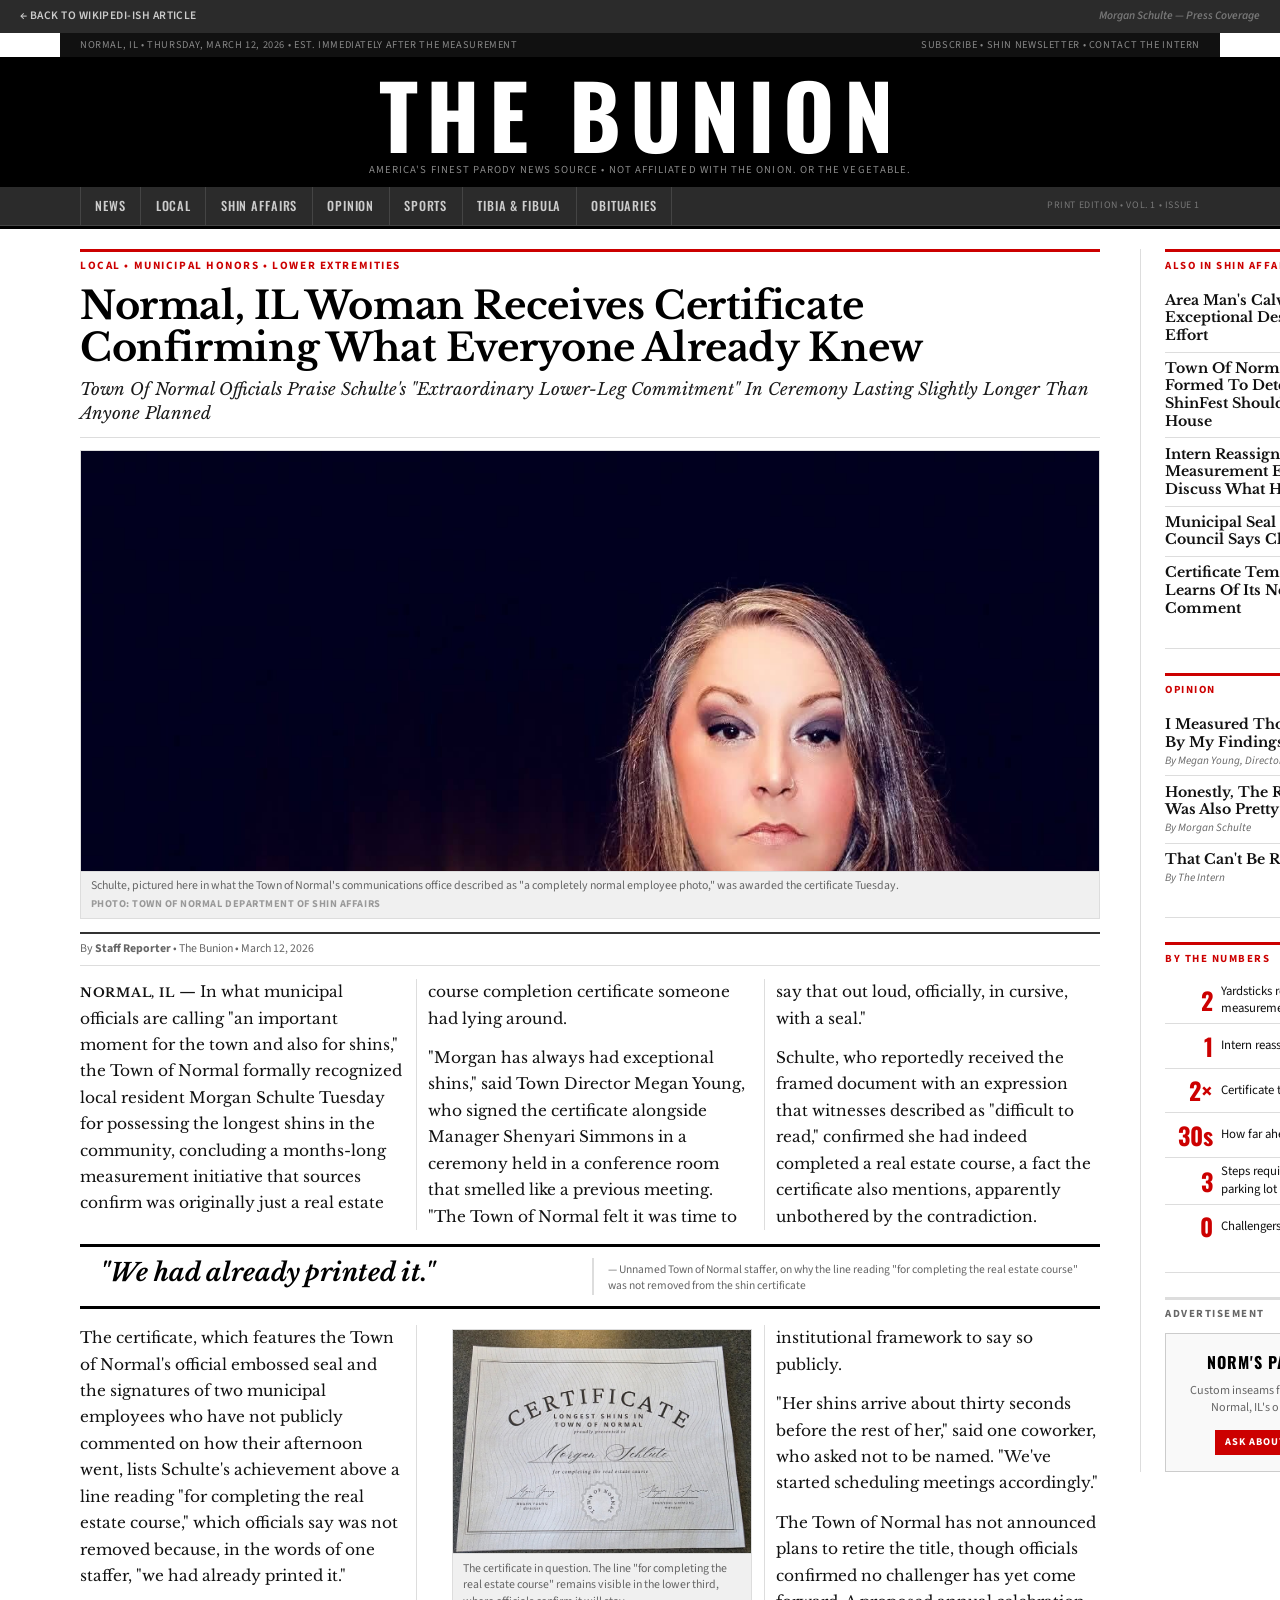
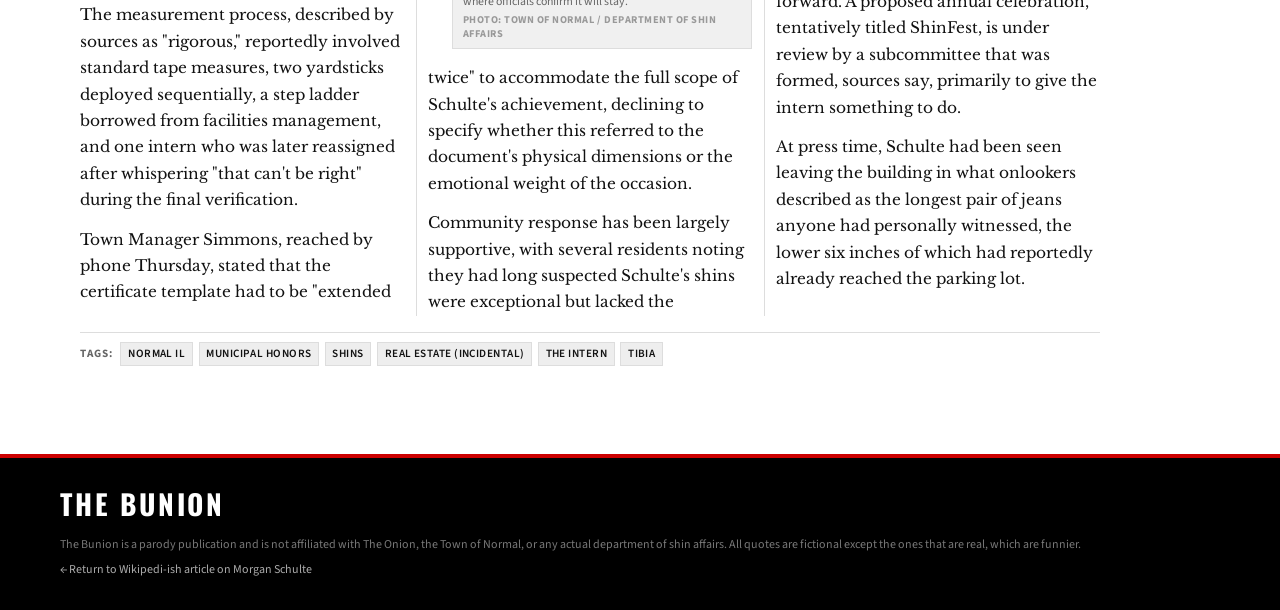
<file: press.html>
<!doctype html>
<html lang="en">
  <head>
    <meta charset="utf-8" />
    <meta name="viewport" content="width=device-width, initial-scale=1" />
    <title>Press Coverage – Morgan Schulte, Longest Shin Champion</title>
    <meta name="description" content="Breaking news coverage of Morgan Schulte's historic shin recognition from The Bunion, America's Finest Parody News Source." />
    <link rel="preconnect" href="https://fonts.googleapis.com" />
    <link rel="preconnect" href="https://fonts.gstatic.com" crossorigin />
    <link href="https://fonts.googleapis.com/css2?family=Oswald:wght@400;500;600;700&family=Libre+Baskerville:ital,wght@0,400;0,700;1,400&family=Source+Sans+3:ital,wght@0,400;0,600;0,700;1,400&display=swap" rel="stylesheet" />
    <link rel="stylesheet" href="press.css" />
  </head>
  <body class="press-page">

    <!-- ===================== SITE NAV ===================== -->
    <div class="site-nav-bar">
      <a href="index.html" class="site-nav-bar__home">← Back to Wikipedi-ish article</a>
      <span class="site-nav-bar__title">Morgan Schulte — Press Coverage</span>
    </div>

    <!-- ===================== ONION HEADER ===================== -->
    <header class="onion-header">

      <!-- 1. Utility bar -->
      <div class="onion-header__utility">
        <div class="onion-header__utility-left">Normal, IL &bull; Thursday, March 12, 2026 &bull; Est. immediately after the measurement</div>
        <div class="onion-header__utility-right">
          <a href="#">Subscribe</a> &bull;
          <a href="#">Shin Newsletter</a> &bull;
          <a href="#">Contact The Intern</a>
        </div>
      </div>

      <!-- 2. Nameplate — black bar, white condensed bold -->
      <div class="onion-header__nameplate-wrap">
        <span class="onion-header__nameplate">The Bunion</span>
        <span class="onion-header__tagline">America's Finest Parody News Source &bull; Not affiliated with The Onion. Or the vegetable.</span>
      </div>

      <!-- 3. Section nav — dark charcoal bar -->
      <div class="onion-header__nav-wrap">
        <div class="onion-header__nav-inner">
          <nav class="onion-nav">
            <a href="#">News</a>
            <a href="#">Local</a>
            <a href="#">Shin Affairs</a>
            <a href="#">Opinion</a>
            <a href="#">Sports</a>
            <a href="#">Tibia &amp; Fibula</a>
            <a href="#">Obituaries</a>
          </nav>
          <div class="onion-header__edition">Print Edition &bull; Vol. 1 &bull; Issue 1</div>
        </div>
      </div>

    </header>

    <!-- ===================== MAIN CONTENT ===================== -->
    <main class="onion-main">
      <div class="onion-layout">

        <!-- PRIMARY ARTICLE -->
        <article class="onion-article onion-article--lead">

          <div class="onion-article__category">LOCAL &bull; MUNICIPAL HONORS &bull; LOWER EXTREMITIES</div>

          <h1 class="onion-article__headline">
            Normal, IL Woman Receives Certificate Confirming What Everyone Already Knew
          </h1>

          <h2 class="onion-article__deck">
            Town Of Normal Officials Praise Schulte's "Extraordinary Lower-Leg Commitment" In Ceremony Lasting Slightly Longer Than Anyone Planned
          </h2>

          <!-- LEAD PHOTO -->
          <figure class="onion-article__photo">
            <img src="assets/morgan-stage.png" alt="Morgan Schulte in leather jacket, dramatic stage lighting" />
            <figcaption>
              Schulte, pictured here in what the Town of Normal's communications office described as "a completely normal employee photo," was awarded the certificate Tuesday.
              <span class="photo-credit">Photo: Town of Normal Department of Shin Affairs</span>
            </figcaption>
          </figure>

          <div class="onion-article__byline">
            By <strong>Staff Reporter</strong> &bull; The Bunion &bull;
            <time datetime="2026-03-12">March 12, 2026</time>
          </div>

          <div class="onion-article__body">

            <p class="onion-article__dateline">
              <strong>NORMAL, IL</strong> — In what municipal officials are calling "an important moment for the town and also for shins," the Town of Normal formally recognized local resident Morgan Schulte Tuesday for possessing the longest shins in the community, concluding a months-long measurement initiative that sources confirm was originally just a real estate course completion certificate someone had lying around.
            </p>

            <p>
              "Morgan has always had exceptional shins," said Town Director Megan Young, who signed the certificate alongside Manager Shenyari Simmons in a ceremony held in a conference room that smelled like a previous meeting. "The Town of Normal felt it was time to say that out loud, officially, in cursive, with a seal."
            </p>

            <p>
              Schulte, who reportedly received the framed document with an expression that witnesses described as "difficult to read," confirmed she had indeed completed a real estate course, a fact the certificate also mentions, apparently unbothered by the contradiction.
            </p>

            <!-- PULL QUOTE -->
            <aside class="onion-pullquote">
              <blockquote>
                "We had already printed it."
              </blockquote>
              <cite>— Unnamed Town of Normal staffer, on why the line reading "for completing the real estate course" was not removed from the shin certificate</cite>
            </aside>

            <p>
              The certificate, which features the Town of Normal's official embossed seal and the signatures of two municipal employees who have not publicly commented on how their afternoon went, lists Schulte's achievement above a line reading "for completing the real estate course," which officials say was not removed because, in the words of one staffer, "we had already printed it."
            </p>

            <p>
              The measurement process, described by sources as "rigorous," reportedly involved standard tape measures, two yardsticks deployed sequentially, a step ladder borrowed from facilities management, and one intern who was later reassigned after whispering "that can't be right" during the final verification.
            </p>

            <!-- CERTIFICATE PHOTO -->
            <figure class="onion-article__photo onion-article__photo--inline">
              <img src="assets/certificate.png" alt="Official Town of Normal certificate for Longest Shins, presented to Morgan Schulte, also mentioning real estate course completion" />
              <figcaption>
                The certificate in question. The line "for completing the real estate course" remains visible in the lower third, where officials confirm it will stay.
                <span class="photo-credit">Photo: Town of Normal / Department of Shin Affairs</span>
              </figcaption>
            </figure>

            <p>
              Town Manager Simmons, reached by phone Thursday, stated that the certificate template had to be "extended twice" to accommodate the full scope of Schulte's achievement, declining to specify whether this referred to the document's physical dimensions or the emotional weight of the occasion.
            </p>

            <p>
              Community response has been largely supportive, with several residents noting they had long suspected Schulte's shins were exceptional but lacked the institutional framework to say so publicly.
            </p>

            <p>
              "Her shins arrive about thirty seconds before the rest of her," said one coworker, who asked not to be named. "We've started scheduling meetings accordingly."
            </p>

            <p>
              The Town of Normal has not announced plans to retire the title, though officials confirmed no challenger has yet come forward. A proposed annual celebration, tentatively titled ShinFest, is under review by a subcommittee that was formed, sources say, primarily to give the intern something to do.
            </p>

            <p>
              At press time, Schulte had been seen leaving the building in what onlookers described as the longest pair of jeans anyone had personally witnessed, the lower six inches of which had reportedly already reached the parking lot.
            </p>

          </div><!-- /body -->

          <div class="onion-article__tags">
            <span>Tags:</span>
            <a href="#">Normal IL</a>
            <a href="#">Municipal honors</a>
            <a href="#">Shins</a>
            <a href="#">Real estate (incidental)</a>
            <a href="#">The intern</a>
            <a href="#">Tibia</a>
          </div>

        </article>

        <!-- SIDEBAR: RELATED / OTHER STORIES -->
        <aside class="onion-sidebar">

          <div class="onion-sidebar__section">
            <div class="onion-sidebar__heading">Also In Shin Affairs</div>
            <ul class="onion-sidebar__list">
              <li>
                <a href="#">Area Man's Calves Still Not Exceptional Despite Three Years Of Effort</a>
              </li>
              <li>
                <a href="#">Town Of Normal Subcommittee Formed To Determine Whether ShinFest Should Have A Bounce House</a>
              </li>
              <li>
                <a href="#">Intern Reassigned Following Measurement Event Refuses To Discuss What He Saw</a>
              </li>
              <li>
                <a href="#">Municipal Seal Now Features Tibia; Council Says Change Was "Overdue"</a>
              </li>
              <li>
                <a href="#">Certificate Template Designer Learns Of Its New Purpose, Declines Comment</a>
              </li>
            </ul>
          </div>

          <div class="onion-sidebar__section">
            <div class="onion-sidebar__heading">Opinion</div>
            <ul class="onion-sidebar__list">
              <li>
                <a href="#">I Measured Those Shins And I Stand By My Findings</a>
                <span class="onion-sidebar__byline">By Megan Young, Director</span>
              </li>
              <li>
                <a href="#">Honestly, The Real Estate Course Was Also Pretty Good</a>
                <span class="onion-sidebar__byline">By Morgan Schulte</span>
              </li>
              <li>
                <a href="#">That Can't Be Right</a>
                <span class="onion-sidebar__byline">By The Intern</span>
              </li>
            </ul>
          </div>

          <div class="onion-sidebar__section">
            <div class="onion-sidebar__heading">By The Numbers</div>
            <table class="onion-numbers">
              <tbody>
                <tr>
                  <td class="onion-numbers__stat">2</td>
                  <td>Yardsticks required for initial measurement</td>
                </tr>
                <tr>
                  <td class="onion-numbers__stat">1</td>
                  <td>Intern reassigned</td>
                </tr>
                <tr>
                  <td class="onion-numbers__stat">2×</td>
                  <td>Certificate template extensions</td>
                </tr>
                <tr>
                  <td class="onion-numbers__stat">30s</td>
                  <td>How far ahead of Morgan her shins arrive</td>
                </tr>
                <tr>
                  <td class="onion-numbers__stat">3</td>
                  <td>Steps required to cross a standard parking lot</td>
                </tr>
                <tr>
                  <td class="onion-numbers__stat">0</td>
                  <td>Challengers who have come forward</td>
                </tr>
              </tbody>
            </table>
          </div>

          <div class="onion-sidebar__section onion-sidebar__section--ad">
            <div class="onion-sidebar__heading">Advertisement</div>
            <div class="fake-ad">
              <div class="fake-ad__brand">NORM'S PANTS EMPORIUM</div>
              <div class="fake-ad__copy">Custom inseams for exceptional individuals.<br />Normal, IL's only shin-aware retailer.</div>
              <div class="fake-ad__cta">ASK ABOUT OUR TIBIA TIER™</div>
            </div>
          </div>

        </aside>

      </div><!-- /onion-layout -->
    </main>

    <!-- FOOTER -->
    <footer class="onion-footer">
      <div class="onion-footer__inner">
        <div class="onion-footer__nameplate">The Bunion</div>
        <p>The Bunion is a parody publication and is not affiliated with The Onion, the Town of Normal, or any actual department of shin affairs. All quotes are fictional except the ones that are real, which are funnier.</p>
        <p><a href="index.html">← Return to Wikipedi-ish article on Morgan Schulte</a></p>
      </div>
    </footer>

  </body>
</html>
</file>
<file: press.css>
/* ======================================================
   THE BUNION — press.css  (fully self-contained, no styles.css)
   ====================================================== */

/* Hard reset — overrides anything styles.css might inject */
html, body, div, span, h1, h2, h3, h4, h5, h6,
p, a, figure, figcaption, footer, header, main, nav,
aside, article, ul, ol, li, table, thead, tbody,
tfoot, tr, th, td, time, blockquote, cite {
  margin: 0;
  padding: 0;
  border: 0;
  font-size: 100%;
  font: inherit;
  vertical-align: baseline;
  box-sizing: border-box;
}
ol, ul { list-style: none; }
table { border-collapse: collapse; border-spacing: 0; }

/* ======================================================
   THE BUNION — press.css
   Visual style closely emulating The Onion newspaper layout.
   ====================================================== */

:root {
  --o-black:        #000000;
  --o-near-black:   #111111;
  --o-dark:         #1a1a1a;
  --o-charcoal:     #2b2b2b;
  --o-red:          #cc0000;
  --o-white:        #ffffff;
  --o-off-white:    #f4f4f4;
  --o-rule:         #dddddd;
  --o-rule-dark:    #333333;
  --o-text:         #111111;
  --o-muted:        #666666;
  --o-caption-bg:   #f0f0f0;
  --o-tag-bg:       #eeeeee;
  --o-ad-bg:        #f9f9f9;
  --o-ad-border:    #cccccc;

  --font-nameplate: 'Oswald', 'Arial Narrow', sans-serif;
  --font-nav:       'Oswald', 'Arial Narrow', sans-serif;
  --font-headline:  'Libre Baskerville', Georgia, serif;
  --font-body:      'Libre Baskerville', Georgia, serif;
  --font-ui:        'Source Sans 3', 'Helvetica Neue', Arial, sans-serif;

  --max-w: 1160px;
}

*, *::before, *::after { box-sizing: border-box; }
html { scroll-behavior: smooth; }

body.press-page {
  margin: 0;
  background: var(--o-white);
  color: var(--o-text);
  font-family: var(--font-body);
  font-size: 1rem;
  line-height: 1.6;
}

a { color: var(--o-near-black); text-decoration: none; }
a:hover { color: var(--o-red); text-decoration: underline; }
p { margin: 0 0 0.85em; }

/* ---- SITE NAV BAR ------------------------------------ */
.site-nav-bar {
  background: var(--o-charcoal);
  color: #aaa;
  font-family: var(--font-ui);
  font-size: 0.72rem;
  font-weight: 600;
  letter-spacing: 0.04em;
  text-transform: uppercase;
  padding: 0.45rem 1.25rem;
  display: flex;
  justify-content: space-between;
  align-items: center;
  gap: 1rem;
}
.site-nav-bar__home { color: #ccc; }
.site-nav-bar__home:hover { color: var(--o-white); text-decoration: none; }
.site-nav-bar__title { color: #777; font-style: italic; text-transform: none; letter-spacing: 0; }

/* ---- HEADER ------------------------------------------ */
.onion-header { border-bottom: 3px solid var(--o-black); }

/* Utility bar */
.onion-header__utility {
  background: var(--o-near-black);
  padding: 0.25rem 1.25rem;
  display: flex;
  justify-content: space-between;
  align-items: center;
  max-width: var(--max-w);
  margin: 0 auto;
}
.onion-header__utility-left,
.onion-header__utility-right {
  font-family: var(--font-ui);
  font-size: 0.65rem;
  color: #888;
  letter-spacing: 0.06em;
  text-transform: uppercase;
}
.onion-header__utility-right a { color: #888; }
.onion-header__utility-right a:hover { color: var(--o-red); text-decoration: none; }

/* Nameplate — big black bar, white condensed bold text */
.onion-header__nameplate-wrap {
  background: var(--o-black);
  padding: 0.7rem 1.25rem 0.6rem;
  text-align: center;
}
.onion-header__nameplate {
  font-family: var(--font-nameplate);
  font-size: clamp(2.8rem, 8vw, 5.5rem);
  font-weight: 700;
  color: var(--o-white);
  letter-spacing: 0.1em;
  text-transform: uppercase;
  line-height: 1;
  display: block;
}
.onion-header__tagline {
  font-family: var(--font-ui);
  font-size: 0.67rem;
  color: #888;
  letter-spacing: 0.1em;
  text-transform: uppercase;
  margin-top: 0.25rem;
  display: block;
}

/* Nav bar — dark charcoal */
.onion-header__nav-wrap {
  background: var(--o-charcoal);
  border-bottom: 1px solid #444;
}
.onion-header__nav-inner {
  max-width: var(--max-w);
  margin: 0 auto;
  padding: 0 1.25rem;
  display: flex;
  justify-content: space-between;
  align-items: center;
}
.onion-nav { display: flex; flex-wrap: wrap; }
.onion-nav a {
  font-family: var(--font-nav);
  font-size: 0.78rem;
  font-weight: 500;
  text-transform: uppercase;
  letter-spacing: 0.07em;
  color: #cccccc;
  padding: 0.55rem 0.9rem;
  display: inline-block;
  border-right: 1px solid #444;
}
.onion-nav a:first-child { border-left: 1px solid #444; }
.onion-nav a:hover {
  color: var(--o-white);
  background: var(--o-red);
  text-decoration: none;
}
.onion-header__edition {
  font-family: var(--font-ui);
  font-size: 0.62rem;
  color: #777;
  letter-spacing: 0.06em;
  text-transform: uppercase;
  white-space: nowrap;
  padding-left: 1rem;
}

/* ---- MAIN LAYOUT ------------------------------------- */
.onion-main {
  max-width: var(--max-w);
  margin: 0 auto;
  padding: 1.25rem 1.25rem 3rem;
}
.onion-layout {
  display: grid;
  grid-template-columns: 1fr 300px;
  gap: 2.5rem;
  align-items: start;
}

/* ---- ARTICLE ----------------------------------------- */
.onion-article__category {
  font-family: var(--font-ui);
  font-size: 0.7rem;
  font-weight: 700;
  letter-spacing: 0.14em;
  text-transform: uppercase;
  color: var(--o-red);
  border-top: 3px solid var(--o-red);
  padding-top: 0.3rem;
  margin-bottom: 0.65rem;
}

.onion-article__headline {
  font-family: var(--font-headline);
  font-size: clamp(1.6rem, 3.2vw, 2.4rem);
  font-weight: 700;
  line-height: 1.1;
  color: var(--o-black);
  margin: 0 0 0.5rem;
  letter-spacing: -0.01em;
}

.onion-article__deck {
  font-family: var(--font-body);
  font-size: 1.05rem;
  font-weight: 400;
  font-style: italic;
  color: var(--o-dark);
  line-height: 1.45;
  margin: 0 0 0.65rem;
  border-bottom: 1px solid var(--o-rule);
  padding-bottom: 0.65rem;
}

.onion-article__photo {
  margin: 0.75rem 0 0.85rem;
  border: 1px solid var(--o-rule);
}
.onion-article__photo img {
  width: 100%;
  height: auto;
  display: block;
  max-height: 420px;
  object-fit: cover;
  object-position: top center;
}
.onion-article__photo figcaption {
  font-family: var(--font-ui);
  font-size: 0.74rem;
  color: var(--o-muted);
  background: var(--o-caption-bg);
  border-top: 1px solid var(--o-rule);
  padding: 0.4rem 0.6rem;
  line-height: 1.4;
}
.photo-credit {
  display: block;
  font-weight: 700;
  font-size: 0.65rem;
  text-transform: uppercase;
  letter-spacing: 0.05em;
  color: #999;
  margin-top: 0.15rem;
}
.onion-article__photo--inline {
  float: right;
  width: 300px;
  margin: 0.25rem 0 1rem 1.5rem;
  clear: right;
}

.onion-article__byline {
  font-family: var(--font-ui);
  font-size: 0.74rem;
  color: var(--o-muted);
  border-top: 2px solid var(--o-rule-dark);
  border-bottom: 1px solid var(--o-rule);
  padding: 0.35rem 0;
  margin-bottom: 0.85rem;
}

/* 3-column body — The Onion signature layout */
.onion-article__body {
  font-size: 0.96rem;
  line-height: 1.72;
  column-count: 3;
  column-gap: 1.5rem;
  column-rule: 1px solid var(--o-rule);
}
.onion-article__body p { margin: 0 0 0.85em; }
.onion-article__dateline strong {
  font-size: 0.78rem;
  letter-spacing: 0.06em;
  text-transform: uppercase;
}

/* Pull quote breaks all columns */
.onion-pullquote {
  column-span: all;
  border-top: 3px solid var(--o-black);
  border-bottom: 3px solid var(--o-black);
  margin: 0.85rem 0 1rem;
  padding: 0.7rem 1.25rem;
  display: flex;
  align-items: flex-start;
  gap: 1.25rem;
}
.onion-pullquote blockquote {
  font-family: var(--font-headline);
  font-size: 1.55rem;
  font-style: italic;
  font-weight: 700;
  margin: 0;
  color: var(--o-black);
  line-height: 1.2;
  flex: 1;
}
.onion-pullquote cite {
  font-family: var(--font-ui);
  font-size: 0.72rem;
  color: var(--o-muted);
  font-style: normal;
  flex: 1;
  padding-top: 0.25rem;
  border-left: 2px solid var(--o-rule);
  padding-left: 0.85rem;
  line-height: 1.45;
}

.onion-article__tags {
  display: flex;
  flex-wrap: wrap;
  align-items: center;
  gap: 0.35rem;
  font-family: var(--font-ui);
  font-size: 0.7rem;
  color: var(--o-muted);
  border-top: 1px solid var(--o-rule);
  padding-top: 0.6rem;
  margin-top: 1rem;
}
.onion-article__tags > span {
  font-weight: 700;
  text-transform: uppercase;
  letter-spacing: 0.08em;
  margin-right: 0.15rem;
}
.onion-article__tags a {
  background: var(--o-tag-bg);
  color: var(--o-near-black);
  padding: 0.15em 0.6em;
  border: 1px solid #ddd;
  font-weight: 600;
  text-transform: uppercase;
  letter-spacing: 0.04em;
}
.onion-article__tags a:hover {
  background: var(--o-red);
  color: var(--o-white);
  border-color: var(--o-red);
  text-decoration: none;
}

/* ---- SIDEBAR ----------------------------------------- */
.onion-sidebar {
  border-left: 1px solid var(--o-rule);
  padding-left: 1.5rem;
}
.onion-sidebar__section {
  margin-bottom: 1.5rem;
  padding-bottom: 1.5rem;
  border-bottom: 1px solid var(--o-rule);
}
.onion-sidebar__section:last-child { border-bottom: none; margin-bottom: 0; padding-bottom: 0; }

.onion-sidebar__heading {
  font-family: var(--font-ui);
  font-size: 0.68rem;
  font-weight: 700;
  letter-spacing: 0.14em;
  text-transform: uppercase;
  color: var(--o-red);
  border-top: 3px solid var(--o-red);
  padding-top: 0.3rem;
  margin-bottom: 0.65rem;
}

.onion-sidebar__list { list-style: none; padding: 0; margin: 0; }
.onion-sidebar__list li {
  padding: 0.45rem 0;
  border-bottom: 1px solid var(--o-rule);
  line-height: 1.3;
}
.onion-sidebar__list li:last-child { border-bottom: none; }
.onion-sidebar__list a {
  font-family: var(--font-headline);
  font-size: 0.88rem;
  font-weight: 700;
  color: var(--o-near-black);
  display: block;
  line-height: 1.25;
}
.onion-sidebar__list a:hover { color: var(--o-red); text-decoration: none; }
.onion-sidebar__byline {
  display: block;
  font-family: var(--font-ui);
  font-size: 0.7rem;
  color: var(--o-muted);
  margin-top: 0.15rem;
  font-style: italic;
}

.onion-numbers { width: 100%; border-collapse: collapse; font-family: var(--font-ui); font-size: 0.8rem; }
.onion-numbers tr { border-bottom: 1px solid var(--o-rule); }
.onion-numbers tr:last-child { border-bottom: none; }
.onion-numbers td { padding: 0.35rem 0.25rem; vertical-align: middle; line-height: 1.35; }
.onion-numbers__stat {
  font-family: var(--font-nameplate);
  font-size: 1.5rem;
  font-weight: 700;
  color: var(--o-red);
  width: 3.25rem;
  text-align: right;
  padding-right: 0.75rem;
  white-space: nowrap;
}

.onion-sidebar__section--ad .onion-sidebar__heading { color: var(--o-muted); border-top-color: var(--o-rule); }
.fake-ad { background: var(--o-ad-bg); border: 1px solid var(--o-ad-border); padding: 1rem; text-align: center; }
.fake-ad__brand {
  font-family: var(--font-nameplate);
  font-size: 1rem;
  font-weight: 700;
  letter-spacing: 0.06em;
  text-transform: uppercase;
  color: var(--o-black);
  margin-bottom: 0.4rem;
}
.fake-ad__copy { font-family: var(--font-ui); font-size: 0.76rem; color: var(--o-muted); line-height: 1.45; margin-bottom: 0.65rem; }
.fake-ad__cta {
  display: inline-block;
  background: var(--o-red);
  color: var(--o-white);
  font-family: var(--font-ui);
  font-size: 0.65rem;
  font-weight: 700;
  letter-spacing: 0.1em;
  text-transform: uppercase;
  padding: 0.4em 0.9em;
}

/* ---- FOOTER ------------------------------------------ */
.onion-footer {
  background: var(--o-black);
  color: #777;
  padding: 1.5rem;
  margin-top: 2.5rem;
  border-top: 4px solid var(--o-red);
}
.onion-footer__inner {
  max-width: var(--max-w);
  margin: 0 auto;
  font-family: var(--font-ui);
  font-size: 0.75rem;
  line-height: 1.6;
}
.onion-footer__nameplate {
  font-family: var(--font-nameplate);
  font-size: 1.75rem;
  font-weight: 700;
  letter-spacing: 0.1em;
  text-transform: uppercase;
  color: var(--o-white);
  margin-bottom: 0.5rem;
}
.onion-footer p { margin: 0 0 0.4rem; }
.onion-footer a { color: #aaa; }
.onion-footer a:hover { color: var(--o-white); text-decoration: none; }

/* ---- RESPONSIVE -------------------------------------- */
@media (max-width: 900px) {
  .onion-layout { grid-template-columns: 1fr; }
  .onion-sidebar { border-left: none; border-top: 2px solid var(--o-rule-dark); padding-left: 0; padding-top: 1.5rem; }
  .onion-article__body { column-count: 2; }
  .onion-article__photo--inline { float: none; width: 100%; margin: 0.75rem 0; }
}
@media (max-width: 600px) {
  .onion-article__body { column-count: 1; }
  .onion-header__nameplate { font-size: 2.5rem; }
  .onion-nav { display: none; }
  .onion-pullquote { flex-direction: column; gap: 0.5rem; }
  .onion-pullquote cite { border-left: none; border-top: 1px solid var(--o-rule); padding-left: 0; padding-top: 0.5rem; }
  .onion-article__headline { font-size: 1.5rem; }
}
</file>
